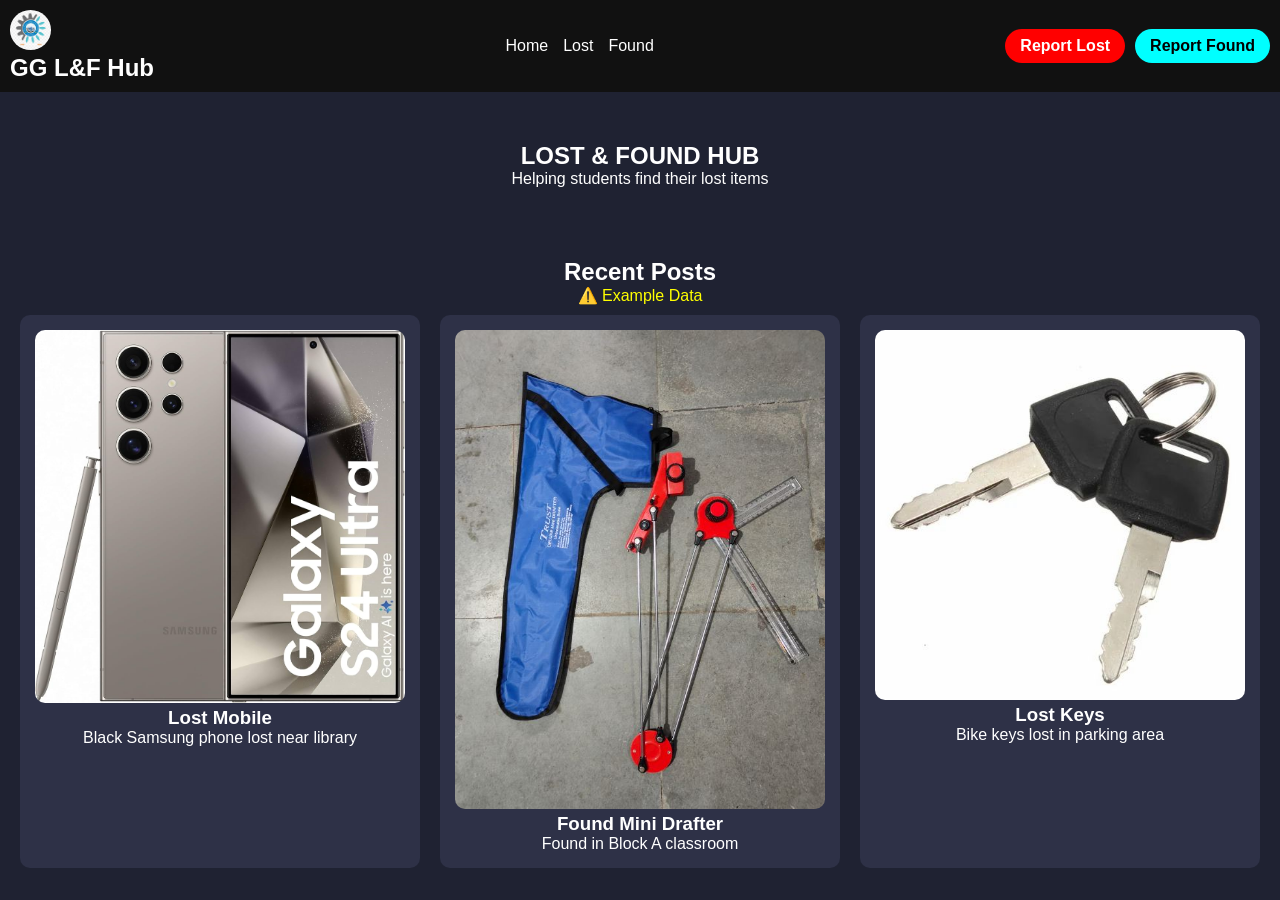
<file: index.html>
<!DOCTYPE html>
<html lang="en">
<head>
<meta charset="UTF-8">
<meta name="viewport" content="width=device-width, initial-scale=1.0">
<title>GG Lost & Found Hub</title>

<link rel="stylesheet" href="style.css">
</head>

<body>

<header class="header">
  <nav class="nav">
    <div class="nav-brand">
      <img src="1000265679.jpg" class="logo">
      <h2>GG L&F Hub</h2>
    </div>

    <ul class="nav-links">
      <li><a href="index.html">Home</a></li>
      <li><a href="lost.html">Lost</a></li>
      <li><a href="found.html">Found</a></li>
    </ul>

    <div class="cta-group">
      <a href="lost.html" class="btn lost">Report Lost</a>
      <a href="found.html" class="btn found">Report Found</a>
    </div>
  </nav>
</header>

<section class="hero">
  <h1>LOST & FOUND HUB</h1>
  <p>Helping students find their lost items</p>
</section>

<section class="posts">

  <h2>Recent Posts</h2>

  <!-- Dummy Tag -->
  <p class="dummy-label">⚠️ Example Data</p>

  <div class="grid">

    <div class="card">
      <img src="dumyimage1.jpg">
      <h3>Lost Mobile</h3>
      <p>Black Samsung phone lost near library</p>
    </div>

    <div class="card">
      <img src="dumyimage2.jpg">
      <h3>Found Mini Drafter</h3>
      <p>Found in Block A classroom</p>
    </div>

    <div class="card">
      <img src="dumyimage3.jpg">
      <h3>Lost Keys</h3>
      <p>Bike keys lost in parking area</p>
    </div>

  </div>

</section>

<script src="script.js"></script>
</body>
</html>
</file>
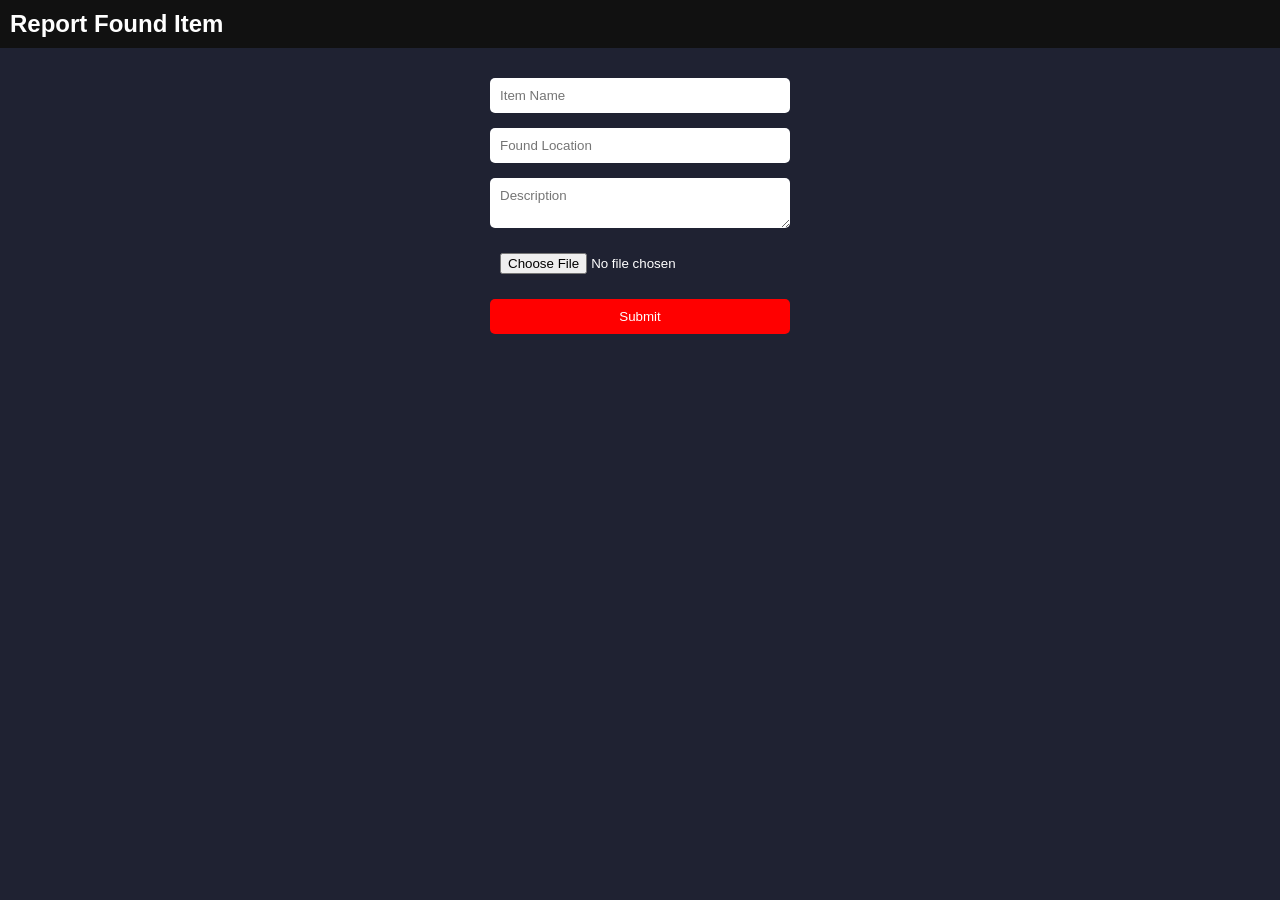
<file: found.html>
<!DOCTYPE html>
<html lang="en">
<head>
<meta charset="UTF-8">
<meta name="viewport" content="width=device-width, initial-scale=1.0">
<title>Report Found</title>

<link rel="stylesheet" href="style.css">
</head>

<body>

<header class="header">
  <nav class="nav">
    <h2>Report Found Item</h2>
  </nav>
</header>

<section class="form-section">

<form class="form">

<input type="text" placeholder="Item Name" required>
<input type="text" placeholder="Found Location" required>
<textarea placeholder="Description"></textarea>
<input type="file">

<button type="submit">Submit</button>

</form>

</section>

</body>
</html>
</file>
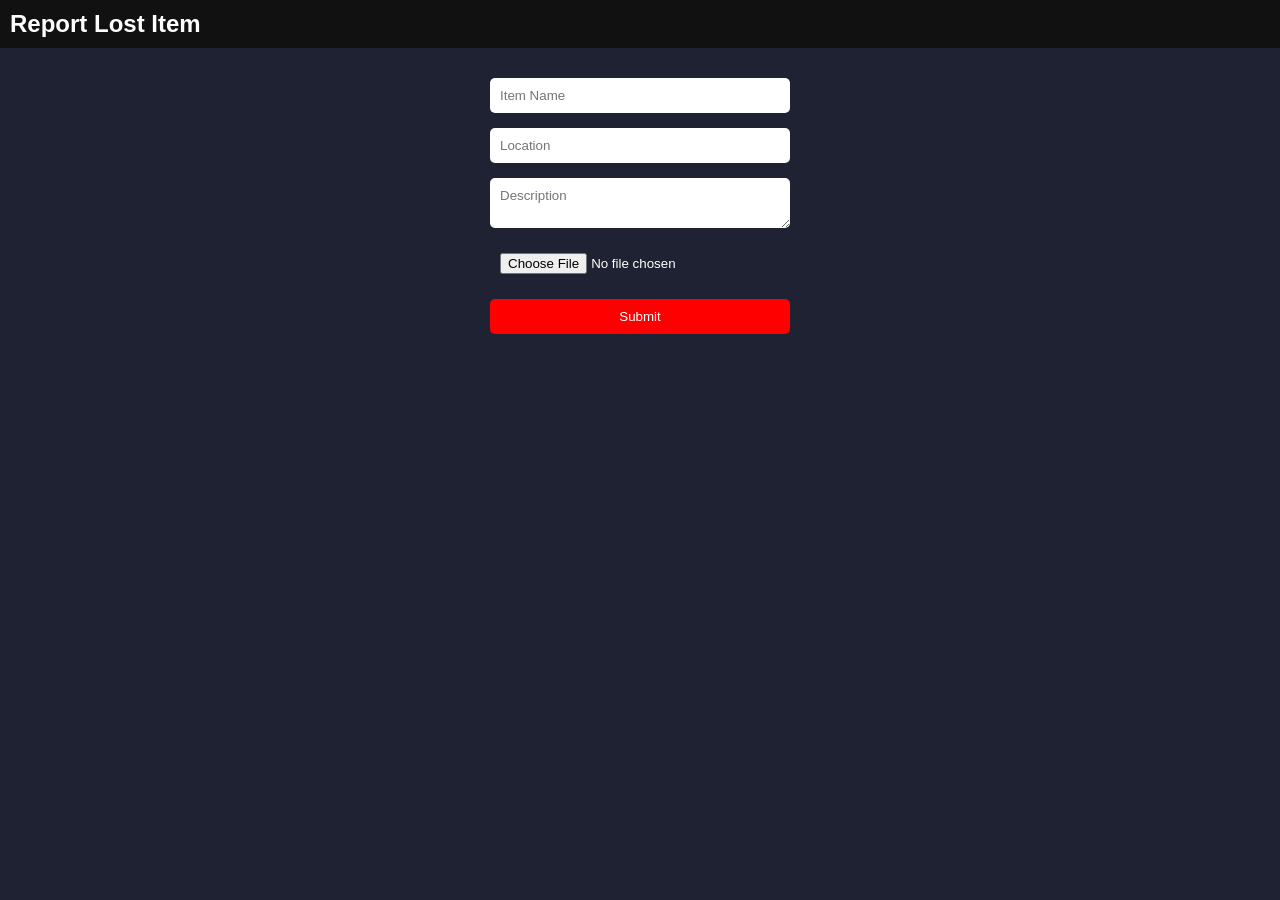
<file: lost.html>
<!DOCTYPE html>
<html lang="en">
<head>
<meta charset="UTF-8">
<meta name="viewport" content="width=device-width, initial-scale=1.0">
<title>Report Lost</title>

<link rel="stylesheet" href="style.css">
</head>

<body>

<header class="header">
  <nav class="nav">
    <h2>Report Lost Item</h2>
  </nav>
</header>

<section class="form-section">

<form class="form">

<input type="text" placeholder="Item Name" required>
<input type="text" placeholder="Location" required>
<textarea placeholder="Description"></textarea>
<input type="file">

<button type="submit">Submit</button>

</form>

</section>

</body>
</html>
</file>
<file: style.css>
*{
margin:0;
padding:0;
box-sizing:border-box;
font-family:sans-serif;
}

body{
background:#1F2232;
color:white;
}

/* NAVBAR */
.header{
background:#111;
padding:10px;
}

.nav{
display:flex;
justify-content:space-between;
align-items:center;
flex-wrap:wrap;
}

.logo{
height:40px;
border-radius:50%;
}

.nav-links{
display:flex;
gap:15px;
list-style:none;
}

.nav-links a{
color:white;
text-decoration:none;
}

.cta-group{
display:flex;
gap:10px;
}

/* BUTTONS */
.btn{
padding:8px 15px;
border-radius:20px;
text-decoration:none;
font-weight:bold;
}

.lost{
background:red;
color:white;
}

.found{
background:cyan;
color:black;
}

/* HERO */
.hero{
text-align:center;
padding:50px 20px;
}

/* POSTS */
.posts{
padding:20px;
text-align:center;
}

.dummy-label{
color:yellow;
margin-bottom:10px;
}

.grid{
display:grid;
grid-template-columns:1fr;
gap:20px;
}

.card{
background:#2E3147;
padding:15px;
border-radius:10px;
}

.card img{
width:100%;
height:auto;
border-radius:10px;
}

/* FORM */
.form-section{
display:flex;
justify-content:center;
padding:30px;
}

.form{
display:flex;
flex-direction:column;
gap:15px;
width:300px;
}

input, textarea{
padding:10px;
border:none;
border-radius:5px;
}

button{
padding:10px;
background:red;
color:white;
border:none;
border-radius:5px;
}

/* RESPONSIVE */
@media(min-width:768px){

.grid{
grid-template-columns:repeat(3,1fr);
}

}
</file>
